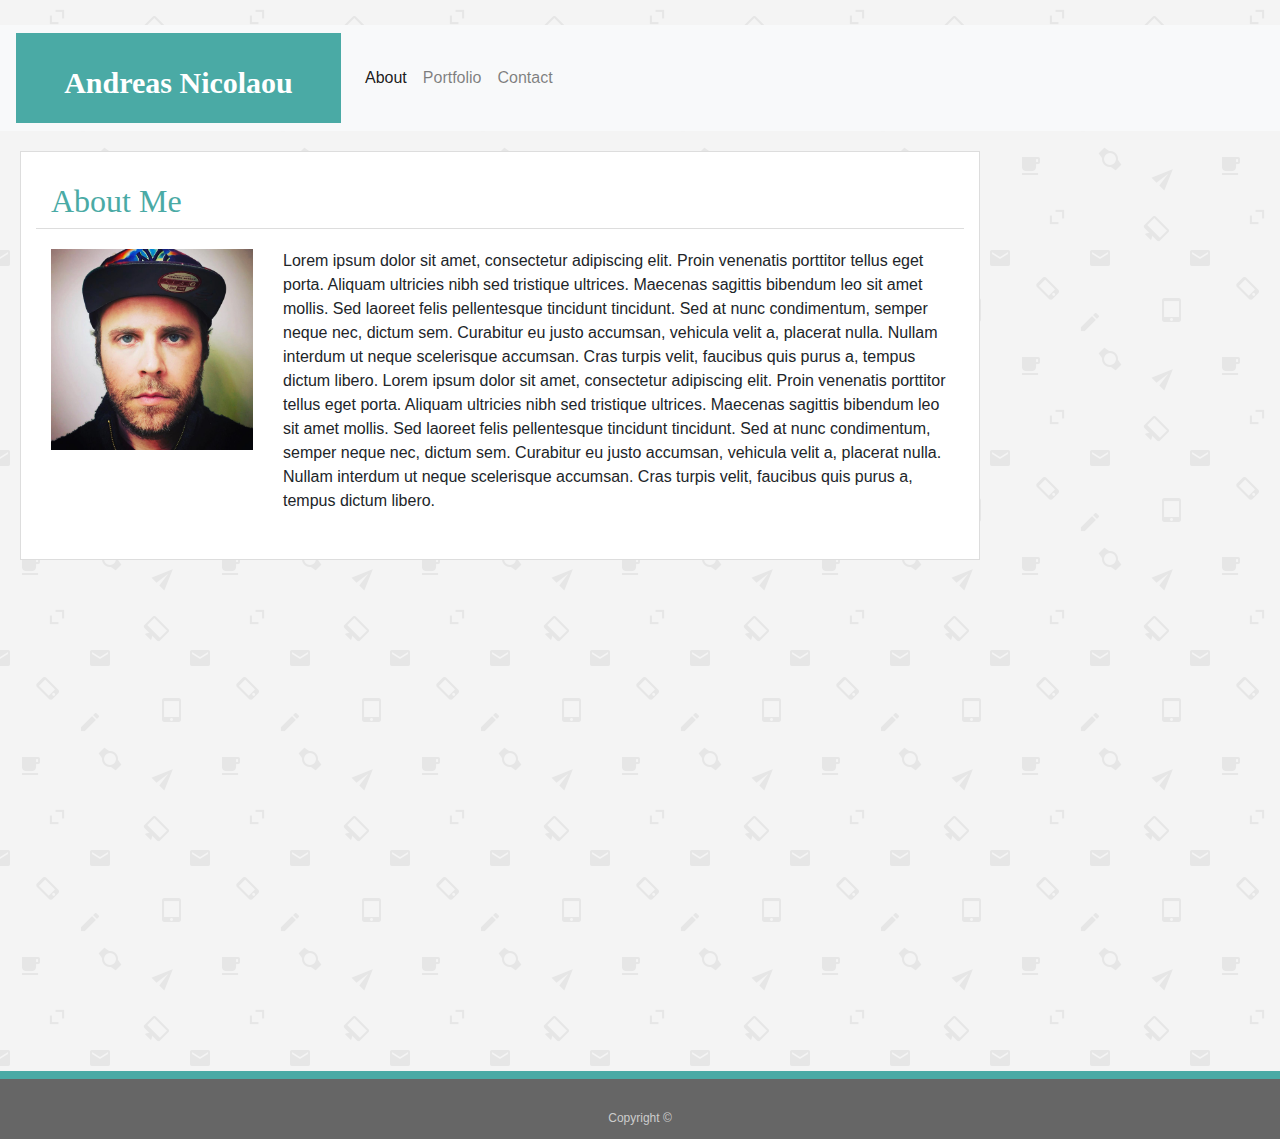
<file: index.html>
<!DOCTYPE html>
<html lang="en">
<head>
    <meta charset="UTF-8">
    <meta name="viewport" content="width=device-width, initial-scale=1.0">
    <meta http-equiv="X-UA-Compatible" content="ie=edge">
    <title>About Me</title>
    <link rel="stylesheet" type="text/css" href="css/reset.css">
    <link rel="stylesheet" type="text/css" href="css/style.css">
    <link rel="stylesheet" href="https://maxcdn.bootstrapcdn.com/bootstrap/4.0.0/css/bootstrap.min.css">
</head>




<body background="images/backgroundpattern.png">


  <nav class="navbar navbar-expand-lg navbar-light bg-light">
    <a class="navbar-brand" id="logo" href="#">Andreas Nicolaou</a>
    <button class="navbar-toggler" type="button" data-toggle="collapse" data-target="#navbarNav" aria-controls="navbarNav" aria-expanded="false" aria-label="Toggle navigation">
      <span class="navbar-toggler-icon"></span>
    </button>
    <div class="collapse navbar-collapse" id="navbarNav">
      <ul class="navbar-nav">
        <li class="nav-item active">
          <a class="nav-link" href="index.html">About <span class="sr-only">(current)</span></a>
        </li>
        <li class="nav-item">
          <a class="nav-link" href="portfolio.html">Portfolio</a>
        </li>
        <li class="nav-item">
          <a class="nav-link" href="contact.html">Contact</a>
        </li>
      </ul>
    </div>
  </nav>


<section class="wrapper">
<!-- Creates the Overall Grid -->
<div class="container" id="main-container">

  <!-- Rows -->
  <div class="row">

  <!-- First Row -->
    <div class="col-lg-12" id="sectitle">
        <h2>About Me</h2>
    </div>

  <!-- Second Row -->
      <div class="col-lg-3" id="row2">
        <img src="images/AndreasProfile.jpg" class="img-fluid" alt="Andreas Nicolaou">
      </div>

      <div class="col-lg-9" id="row2">
        <p>
                Lorem ipsum dolor sit amet, consectetur adipiscing elit. Proin venenatis porttitor tellus eget porta. Aliquam ultricies nibh sed tristique ultrices. Maecenas sagittis bibendum leo sit amet mollis. Sed laoreet felis pellentesque tincidunt tincidunt. Sed at nunc condimentum, semper neque nec, dictum sem. Curabitur eu justo accumsan, vehicula velit a, placerat nulla. Nullam interdum ut neque scelerisque accumsan. Cras turpis velit, faucibus quis purus a, tempus dictum libero. Lorem ipsum dolor sit amet, consectetur adipiscing elit. Proin venenatis porttitor tellus eget porta. Aliquam ultricies nibh sed tristique ultrices. Maecenas sagittis bibendum leo sit amet mollis. Sed laoreet felis pellentesque tincidunt tincidunt. Sed at nunc condimentum, semper neque nec, dictum sem. Curabitur eu justo accumsan, vehicula velit a, placerat nulla. Nullam interdum ut neque scelerisque accumsan. Cras turpis velit, faucibus quis purus a, tempus dictum libero.
        </p>
      </div>

  </div>

           
</div>   

</section>

<footer id="footer">
    <div>
      Copyright &copy; 
    </div>
  </footer>


</body>
</html>
</file>
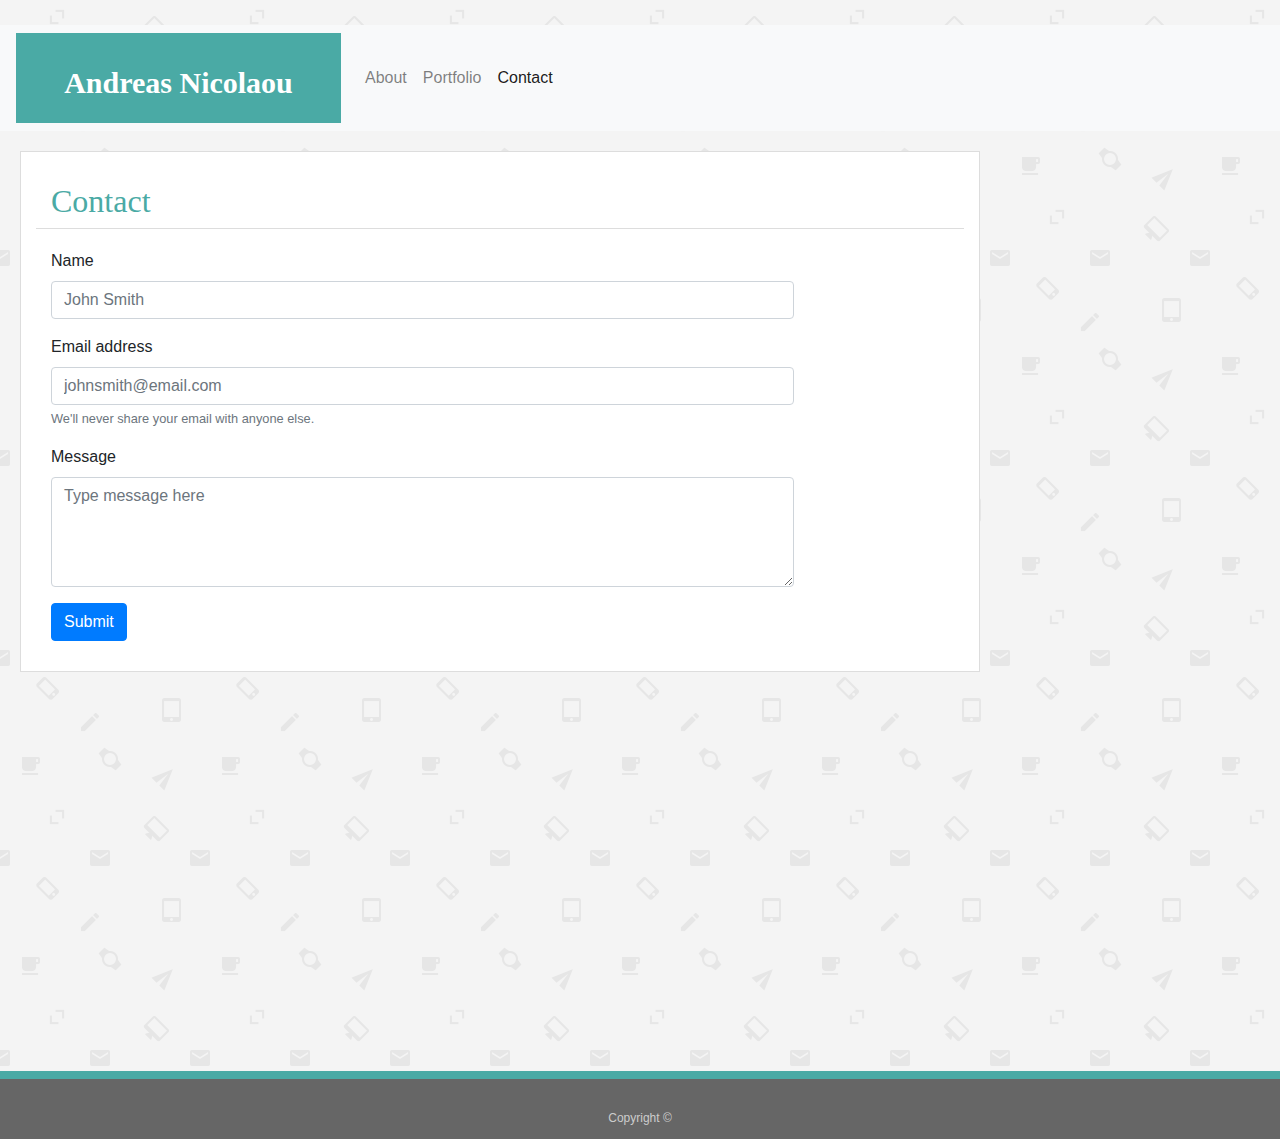
<file: contact.html>
<!DOCTYPE html>
<html lang="en">
<head>
    <meta charset="UTF-8">
    <meta name="viewport" content="width=device-width, initial-scale=1.0">
    <meta http-equiv="X-UA-Compatible" content="ie=edge">
    <title>Contact</title>
    <link rel="stylesheet" type="text/css" href="css/reset.css">
    <link rel="stylesheet" type="text/css" href="css/style.css">
    <link rel="stylesheet" href="https://maxcdn.bootstrapcdn.com/bootstrap/4.0.0/css/bootstrap.min.css">
</head>




<body background="images/backgroundpattern.png">


  <nav class="navbar navbar-expand-lg navbar-light bg-light">
    <a class="navbar-brand" id="logo" href="#">Andreas Nicolaou</a>
    <button class="navbar-toggler" type="button" data-toggle="collapse" data-target="#navbarNav" aria-controls="navbarNav" aria-expanded="false" aria-label="Toggle navigation">
      <span class="navbar-toggler-icon"></span>
    </button>
    <div class="collapse navbar-collapse" id="navbarNav">
      <ul class="navbar-nav">
        <li class="nav-item">
          <a class="nav-link" href="index.html">About</a>
        </li>
        <li class="nav-item">
          <a class="nav-link" href="portfolio.html">Portfolio</a>
        </li>
        <li class="nav-item active">
          <a class="nav-link" href="contact.html">Contact  <span class="sr-only">(current)</span></a>
        </li>
      </ul>
    </div>
  </nav>


<section class="wrapper">
<!-- Creates the Overall Grid -->
<div class="container" id="main-container">

  <!-- Rows -->
  <div class="row">

  <!-- First Row -->
    <div class="col-lg-12" id="sectitle">
        <h2>Contact</h2>
    </div>

  <!-- Second Row -->
      <div class="col-lg-10" id="row2">
        
        
        <form>
            <div class="form-group">
                <label for="formGroupExampleInput">Name</label>
                <input type="text" class="form-control" id="formGroupExampleInput" placeholder="John Smith">
              </div>
            
            <div class="form-group">
                <label for="exampleInputEmail1">Email address</label>
                <input type="email" class="form-control" id="exampleInputEmail1" aria-describedby="emailHelp" placeholder="johnsmith@email.com">
                <small id="emailHelp" class="form-text text-muted">We'll never share your email with anyone else.</small>
            </div>


            <div class="form-group">
                <label for="formGroupExampleInput2">Message</label>
                <textarea rows="4" class="form-control" id="formGroupExampleInput2" placeholder="Type message here"></textarea>
            </div>

            <button type="submit" class="btn btn-primary">Submit</button>
          </form>
        






      </div>


  </div>

           
</div>   

</section>

<footer id="footer">
    <div>
      Copyright &copy; 
    </div>
  </footer>


</body>
</html>
</file>
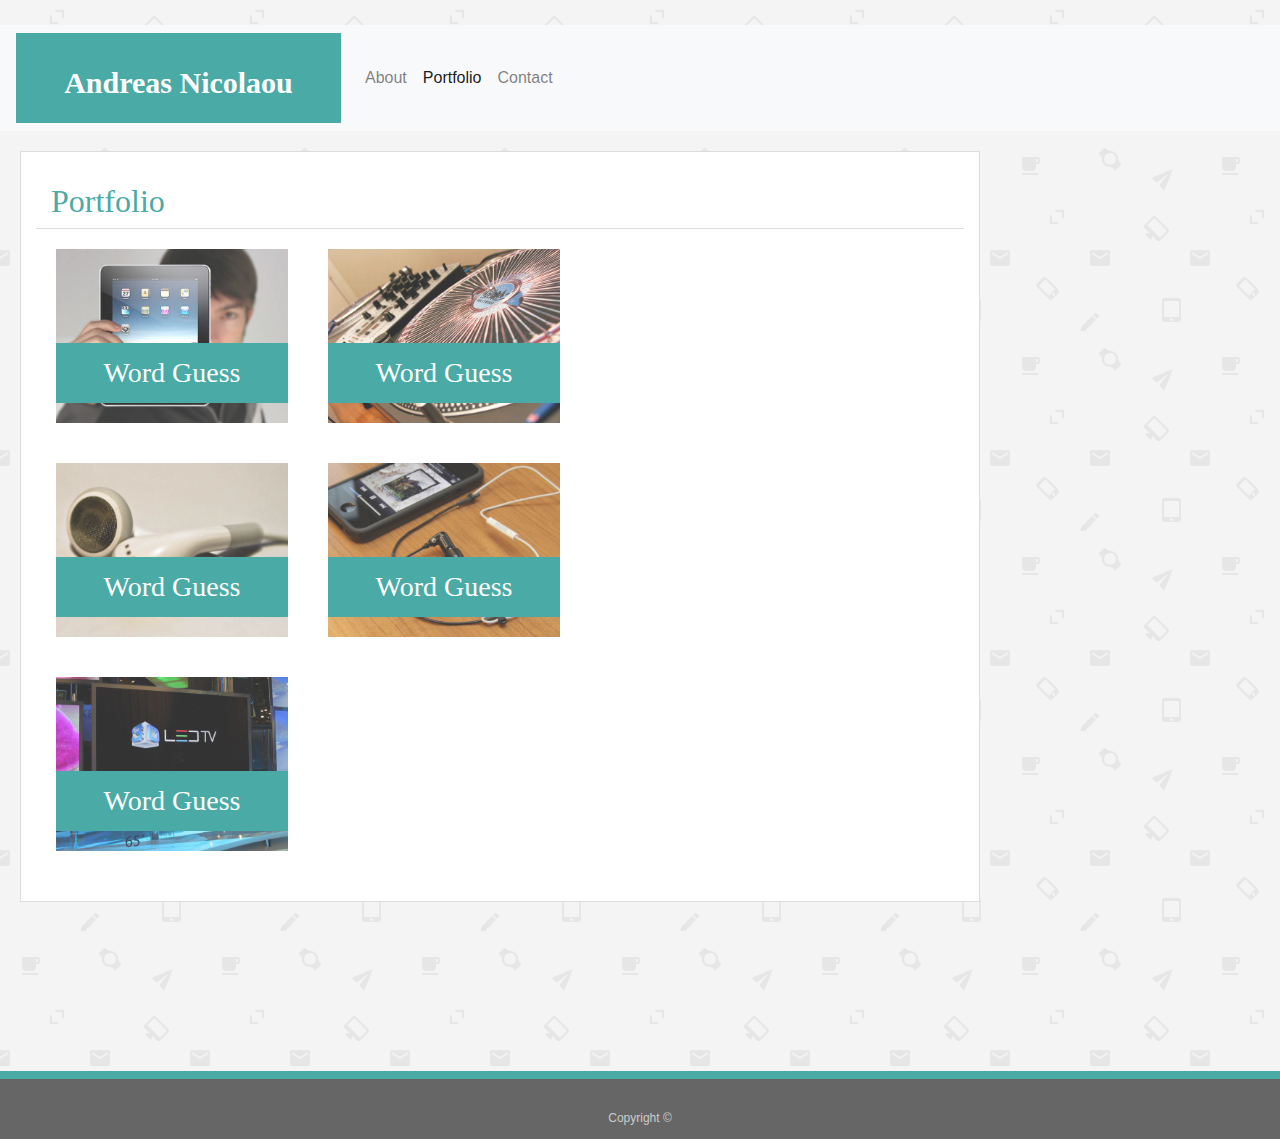
<file: portfolio.html>
<!DOCTYPE html>
<html lang="en">
<head>
    <meta charset="UTF-8">
    <meta name="viewport" content="width=device-width, initial-scale=1.0">
    <meta http-equiv="X-UA-Compatible" content="ie=edge">
    <title>Portfolio</title>
    <link rel="stylesheet" type="text/css" href="css/reset.css">
    <link rel="stylesheet" type="text/css" href="css/style.css">
    <link rel="stylesheet" href="https://maxcdn.bootstrapcdn.com/bootstrap/4.0.0/css/bootstrap.min.css">
</head>




<body background="images/backgroundpattern.png">


  <nav class="navbar navbar-expand-lg navbar-light bg-light">
    <a class="navbar-brand" id="logo" href="#">Andreas Nicolaou</a>
    <button class="navbar-toggler" type="button" data-toggle="collapse" data-target="#navbarNav" aria-controls="navbarNav" aria-expanded="false" aria-label="Toggle navigation">
      <span class="navbar-toggler-icon"></span>
    </button>
    <div class="collapse navbar-collapse" id="navbarNav">
      <ul class="navbar-nav">
        <li class="nav-item">
          <a class="nav-link" href="index.html">About</a>
        </li>
        <li class="nav-item active">
          <a class="nav-link" href="portfolio.html">Portfolio <span class="sr-only">(current)</span></a>
        </li>
        <li class="nav-item">
          <a class="nav-link" href="contact.html">Contact</a>
        </li>
      </ul>
    </div>
  </nav>


 <section class="wrapper">
 <!-- Creates the Overall Grid -->
 <div class="container" id="main-container">

        <!-- First Row -->
  <div class="row">
    <div class="col-lg-12" id="sectitle">
        <h2>Portfolio</h2>
    </div>
  </div>


        <!-- Second Row -->
  <div class="row">
      <div class="col-lg-3 work">
        <h3>Word Guess</h3>
        <img src="images/technics-q-c-640-480-1.jpg" class="img-fluid" alt="Andreas Nicolaou">
      </div>
  
      <div class="col-lg-3 work">
        <h3>Word Guess</h3>
        <img src="images/technics-q-c-640-480-2.jpg" class="img-fluid" alt="Andreas Nicolaou">
      </div>
  </div>
  
  <!-- Third Row -->
  <div class="row">
      <div class="col-lg-3 work">
        <h3>Word Guess</h3>
        <img src="images/technics-q-c-640-480-5.jpg" class="img-fluid" alt="Andreas Nicolaou">
      </div>
  
      <div class="col-lg-3 work">
        <h3>Word Guess</h3>
        <img src="images/technics-q-c-640-480-7.jpg" class="img-fluid" alt="Andreas Nicolaou">
      </div>
  </div>

  <!-- Fourth Row -->
  <div class="row">
      <div class="col-lg-3 work">
        <h3>Word Guess</h3>
        <img src="images/technics-q-c-640-480-9.jpg" class="img-fluid" alt="Andreas Nicolaou">
      </div>
  
  </div>

           
</div>   

</section>

<footer id="footer" class="mt-2">
    <div>
      Copyright &copy; 
    </div>
  </footer>


</body>
</html>
</file>
<file: css/style.css>
/**
 * Media Query Demo (note the commented rules)
 **/

* {
  box-sizing: border-box;
}


/* sticky footer styling */

/* https://css-tricks.com/snippets/css/sticky-footer/ */

html,
body {
  height: 100%;
}

.wrapper {
  height: auto !important;
  height: 100%;
  min-height: 100%;
  margin: 0 auto -105px;
  margin-bottom: 20px;
}

footer,
.push {
  height: 105px;
}

/* end sticky footer styling */


.container {
  width: 100%;
  max-width: 960px;
  margin: 0 auto;
  clear: both;
}




#sectitle {
  font-family: Georgia, 'Times New Roman', Times, serif;
  color: #4aaaa5;
  border-bottom:1px solid #dddddd;
}

#row2,
#row3 {
  padding-top: 20px;
}



nav {
  
  margin-top: 25px;
}



#logo {
  float: left;
  width: 325px;
  height: 90px;
  font-family: Georgia, Times, "Times New Roman", serif;
  font-size: 30px;
  font-weight: 700;
  line-height: 90px;
  color: #ffffff;
  text-align: center;
  text-decoration: none;
  background: #4aaaa5;
}

#main-container {
  padding-top: 20px;
  width: 100%;
  max-width: 960px;
  padding: 30px;
  margin: 20px 0 40px 20px;
  background: #ffffff;
  border: 1px solid #dddddd;
  
}





/* footer */

footer {
  padding: 30px 0;
  clear: both;
  font-size: 12px;
  color: #ffffff;
  color: #cccccc;
  text-align: center;
  background: #666666;
  border-top: 8px solid #4aaaa5;
  height: 50px;

}



.work {
 
  float: left;
  width: 274px;
  margin: 20px;
  overflow: auto;
  position: relative;
  padding-right: 0 !important;
  padding-left: 0 !important;
}



.work img {
  width: 100%;
  border: 0 none;
  opacity: 0.8;
 
}

.work h3 {
  font-family: Georgia, 'Times New Roman', Times, serif;
  position: absolute;
  bottom: 20px;
  width: 100%;
  padding: 15px;
  margin-bottom: 0;
  font-weight: 300;
  line-height: 30px;
  color: #ffffff;
  text-align: center;
  background: #4aaaa5;
  border-bottom: 0;
  z-index: 99;
}
</file>
